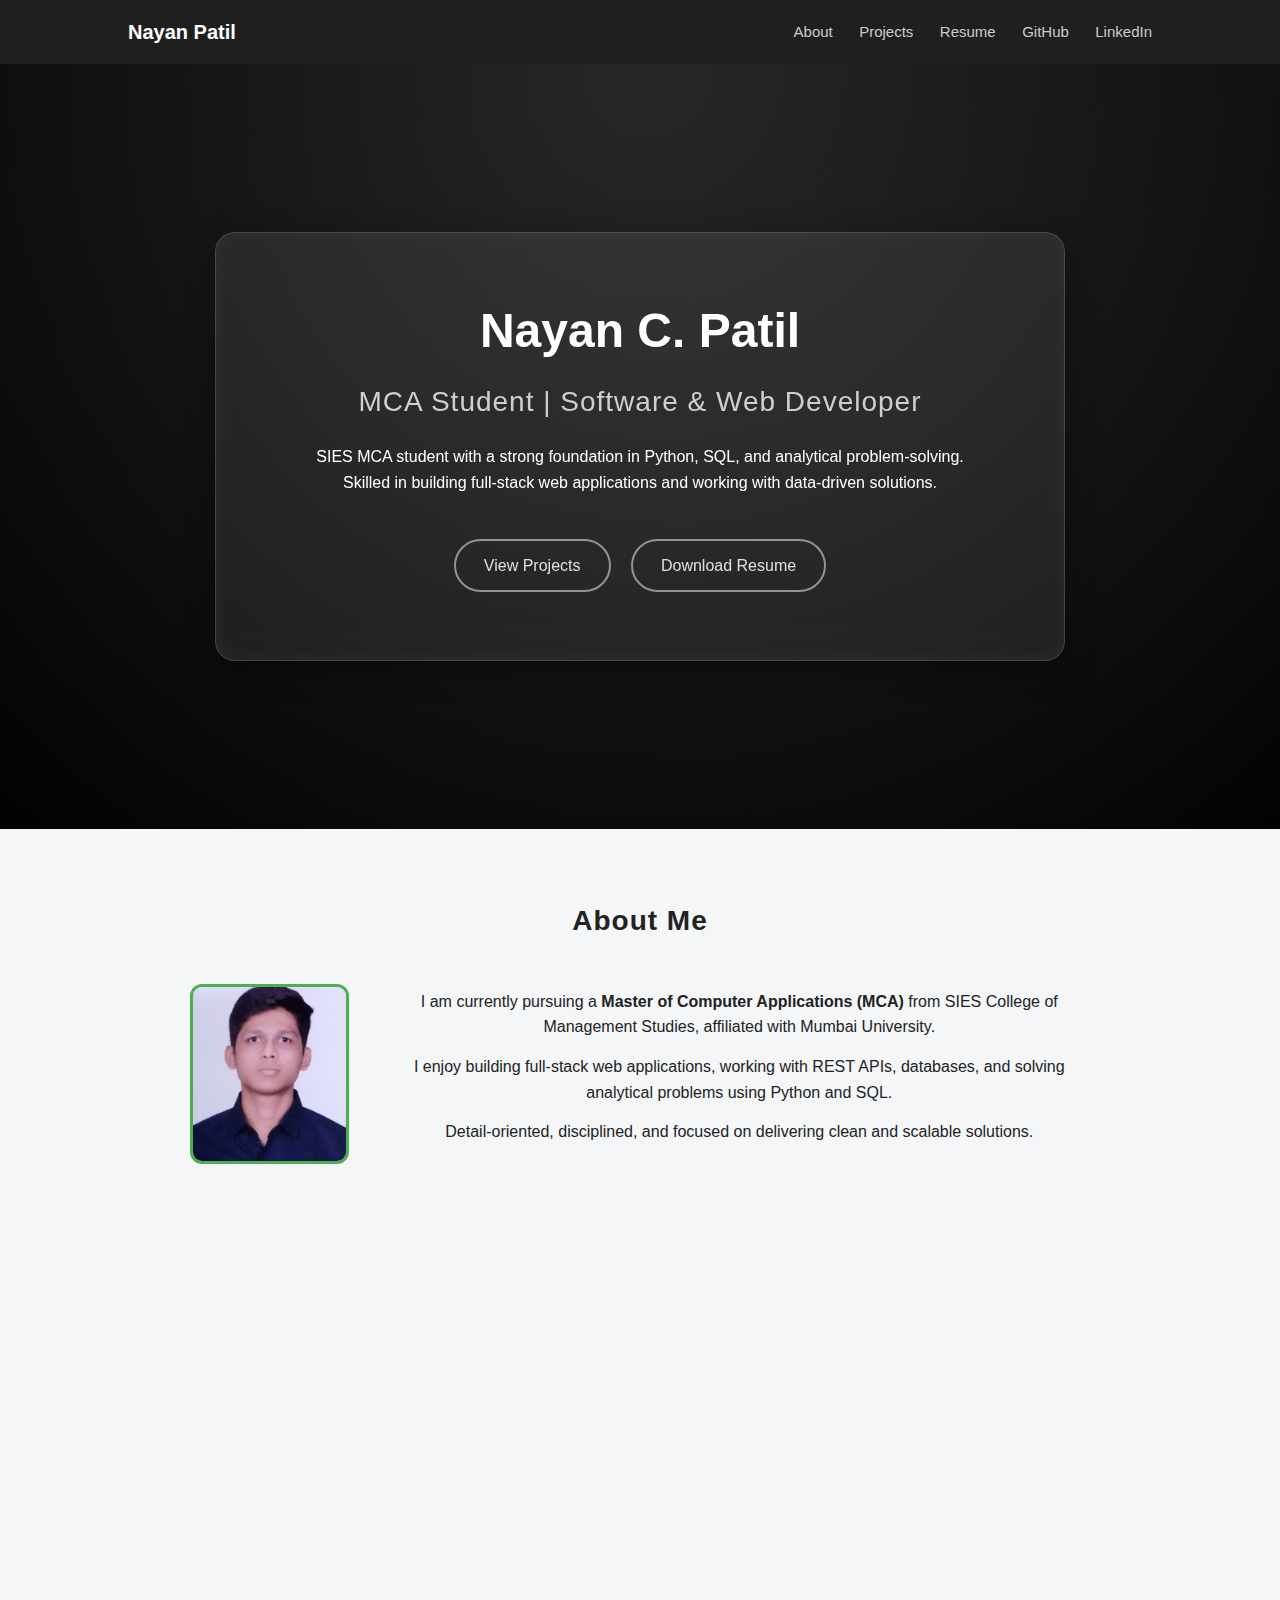
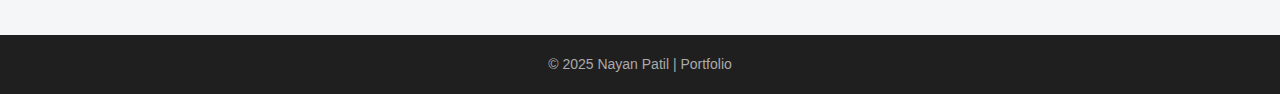
<file: index.html>
<!DOCTYPE html>
<html lang="en">
<head>
  <meta charset="UTF-8" />
  <meta name="viewport" content="width=device-width, initial-scale=1.0" />
  <title>Nayan Patil | Portfolio</title>
  <link rel="stylesheet" href="css/style.css" />
</head>
<body>

  <!-- Navbar -->
  <header class="navbar">
    <div class="logo">Nayan Patil</div>
    <nav>
      <a href="#about">About</a>
      <a href="projects.html">Projects</a>
      <a href="resume.html">Resume</a>
      <a href="https://github.com/" target="_blank">GitHub</a>
      <a href="https://linkedin.com/" target="_blank">LinkedIn</a>
    </nav>
  </header>

  <!-- Hero Section -->
  <section class="hero-intro">
  <div class="hero-content">

    <div class="hero-content">

  <!-- GLASS CARD START -->
  <div class="glass-card">

    <div class="hero-text">
      <h1>Nayan C. Patil</h1>
      <h2>MCA Student | Software & Web Developer</h2>

      <p>
        SIES MCA student with a strong foundation in Python, SQL, and analytical
        problem-solving. Skilled in building full-stack web applications and
        working with data-driven solutions.
      </p>

      <div class="hero-buttons">
        <a href="projects.html" class="btn outline">View Projects</a>
        <a href="assets/Nayan_Patil_resume.pdf" target="_blank" class="btn outline">
          Download Resume
        </a>
      </div>
    </div>

  </div>
  <!-- GLASS CARD END -->

</div>

    

  </div>
</section>

  <!-- About Section -->
  <section class="about" id="about">
  <h2>About Me</h2>

  <div class="about-container">
    <img src="assets/profile.jpg" alt="Nayan Patil" class="about-img" />

    <div class="about-text">
      <p>
        I am currently pursuing a <strong>Master of Computer Applications (MCA)</strong>
        from SIES College of Management Studies, affiliated with Mumbai University.
      </p>

      <p>
        I enjoy building full-stack web applications, working with REST APIs,
        databases, and solving analytical problems using Python and SQL.
      </p>

      <p>
        Detail-oriented, disciplined, and focused on delivering clean and scalable
        solutions.
      </p>
    </div>
  </div>
</section>

  <!-- Skills Section -->
<section class="skills fade-in">
  <h2>Technical Skills</h2>

  <div class="skills-grid">
    <div class="skill-card">
      <h4>Languages</h4>
      <p>Python, JavaScript, SQL, CSS</p>
    </div>

    <div class="skill-card">
      <h4>Frontend</h4>
      <p>React, HTML, CSS, Tailwind</p>
    </div>

    <div class="skill-card">
      <h4>Backend & DB</h4>
      <p>Node.js, MongoDB, SQL</p>
    </div>

    <div class="skill-card">
      <h4>Tools</h4>
      <p>Git, GitHub, VS Code, Tableau, Power BI</p>
    </div>

    <div class="skill-card">
      <h4>Soft Skills</h4>
      <p>Problem-Solving, Collaboration, Communication</p>
    </div>
  </div>
</section>

  <!-- Projects Section -->
<section class="projects fade-in" id="projects">
  <h2>Projects</h2>

  <div class="project-card">
    <h3>EQ Zone — Web-based Equalizer Platform</h3>
    <p class="tech">React · Node.js · MongoDB · CSS · JWT</p>
    <ul>
      <li>Developed a responsive equalizer platform with customizable audio filters.</li>
      <li>Implemented secure user login and JWT-based authentication.</li>
      <li>Built and optimized REST APIs using Node.js.</li>
      <li>Collaborated with team members to improve application performance.</li>
    </ul>
    <a href="https://github.com/Sumit4689/EQZone" target="_blank">View on GitHub →</a>
  </div>

  <div class="project-card">
    <h3>AI Powered PC Builder</h3>
    <p class="tech">React · Node.js · MongoDB · CSS · JWT</p>
    <ul>
      <li>Developed a smart PC configuration tool for optimal component selection.</li>
      <li>Designed responsive UI using React and Tailwind.</li>
      <li>Integrated MongoDB for secure data storage and session handling.</li>
    </ul>
  </div>
</section>

  <!-- Education Section -->
<section class="education fade-in">
  <h2>Education</h2>

  <div class="edu-card">
    <h3>SIES College of Management Studies (SIESCOMS)</h3>
    <p>Master of Computer Applications (MCA)</p>
    <p>Percentage: 60.98</p>
    <span>Aug 2024 – Present | Nerul, MH</span>
  </div>

  <div class="edu-card">
    <h3>SIES College of Arts, Science and Commerce</h3>
    <p>B.Sc. Computer Science</p>
    <p>CGPA: 8.36 / 10</p>
    <span>Jun 2020 – Apr 2023 | Nerul, MH</span>
  </div>
</section>

  <!-- Footer -->
  <footer>
    <p>© 2025 Nayan Patil | Portfolio</p>
  </footer>

</body>
</html>
</file>
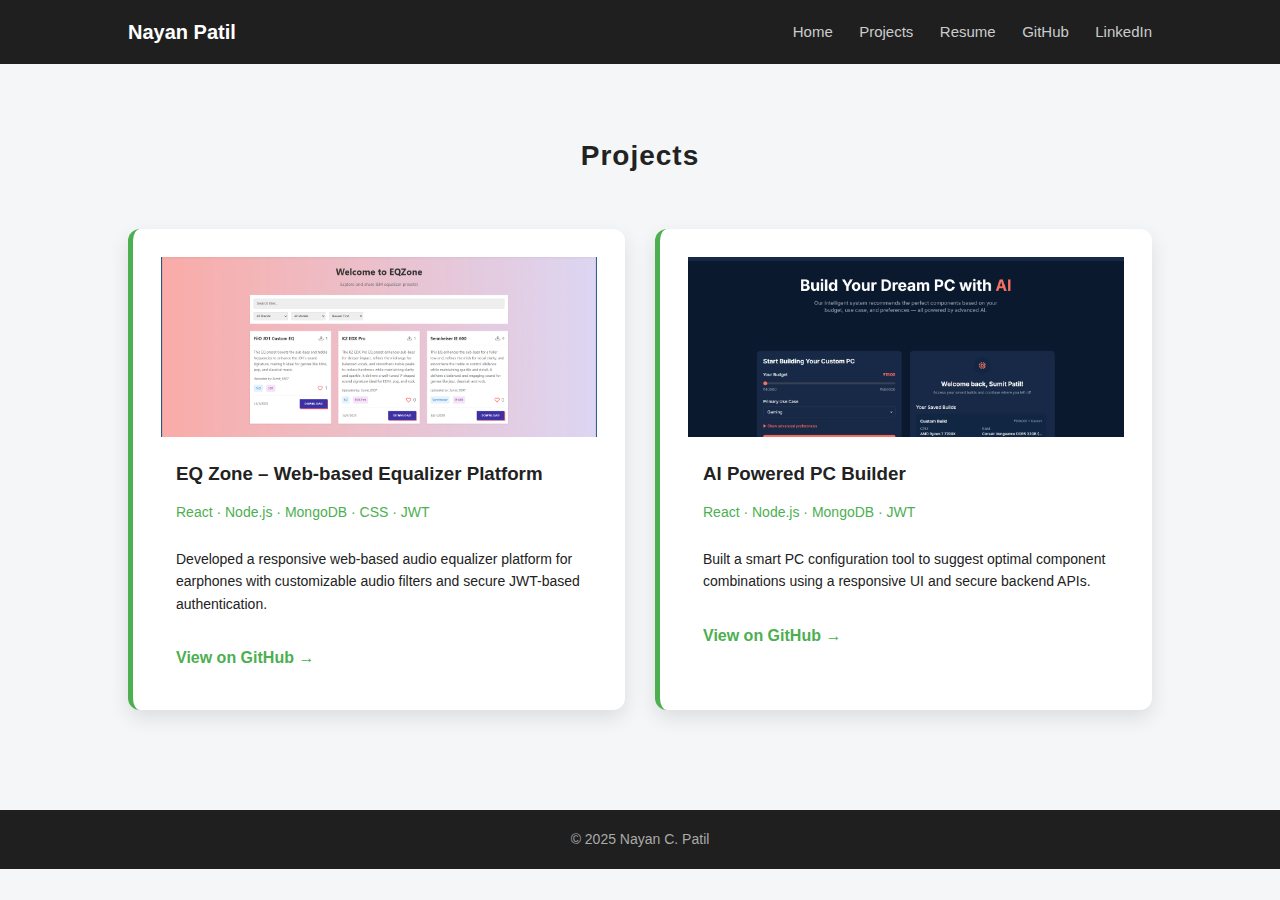
<file: projects.html>
<!DOCTYPE html>
<html lang="en">
<head>
  <meta charset="UTF-8">
  <title>Projects | Nayan C. Patil</title>
  <meta name="viewport" content="width=device-width, initial-scale=1.0">
  <link rel="stylesheet" href="css/style.css">
</head>

<body>

<!-- NAVBAR -->
<header class="navbar">
  <div class="logo">Nayan Patil</div>
  <nav>
    <a href="index.html">Home</a>
    <a href="projects.html">Projects</a>
    <a href="resume.html">Resume</a>
    <a href="https://github.com/" target="_blank">GitHub</a>
    <a href="https://linkedin.com/" target="_blank">LinkedIn</a>
  </nav>
</header>

<!-- PROJECTS SECTION -->
<section class="projects-page fade-in">
  <h2>Projects</h2>

  <div class="project-grid">

    <!-- PROJECT 1 -->
    <div class="project-card">
      <img src="assets/projects/eqzone.png" alt="EQ Zone Project">
      <h3>EQ Zone – Web-based Equalizer Platform</h3>
      <p class="tech">React · Node.js · MongoDB · CSS · JWT</p>
      <p>
        Developed a responsive web-based audio equalizer platform for earphones
        with customizable audio filters and secure JWT-based authentication.
      </p>
      <a href="https://github.com/Sumit4689/EQZone" target="_blank">
        View on GitHub →
      </a>
    </div>

    <!-- PROJECT 2 (Updated Link) -->
    <div class="project-card">
      <img src="assets/projects/pcbuilder.png" alt="AI Powered PC Builder">
      <h3>AI Powered PC Builder</h3>
      <p class="tech">React · Node.js · MongoDB · JWT</p>
      <p>
        Built a smart PC configuration tool to suggest optimal component
        combinations using a responsive UI and secure backend APIs.
      </p>
      <a href="https://github.com/nayanp11/AI-Powered-PC-Builder" target="_blank">
        View on GitHub →
      </a>
    </div>

  </div>
</section>

<!-- FOOTER -->
<footer>
  <p>© 2025 Nayan C. Patil</p>
</footer>

<script src="js/main.js"></script>
</body>
</html>
</file>
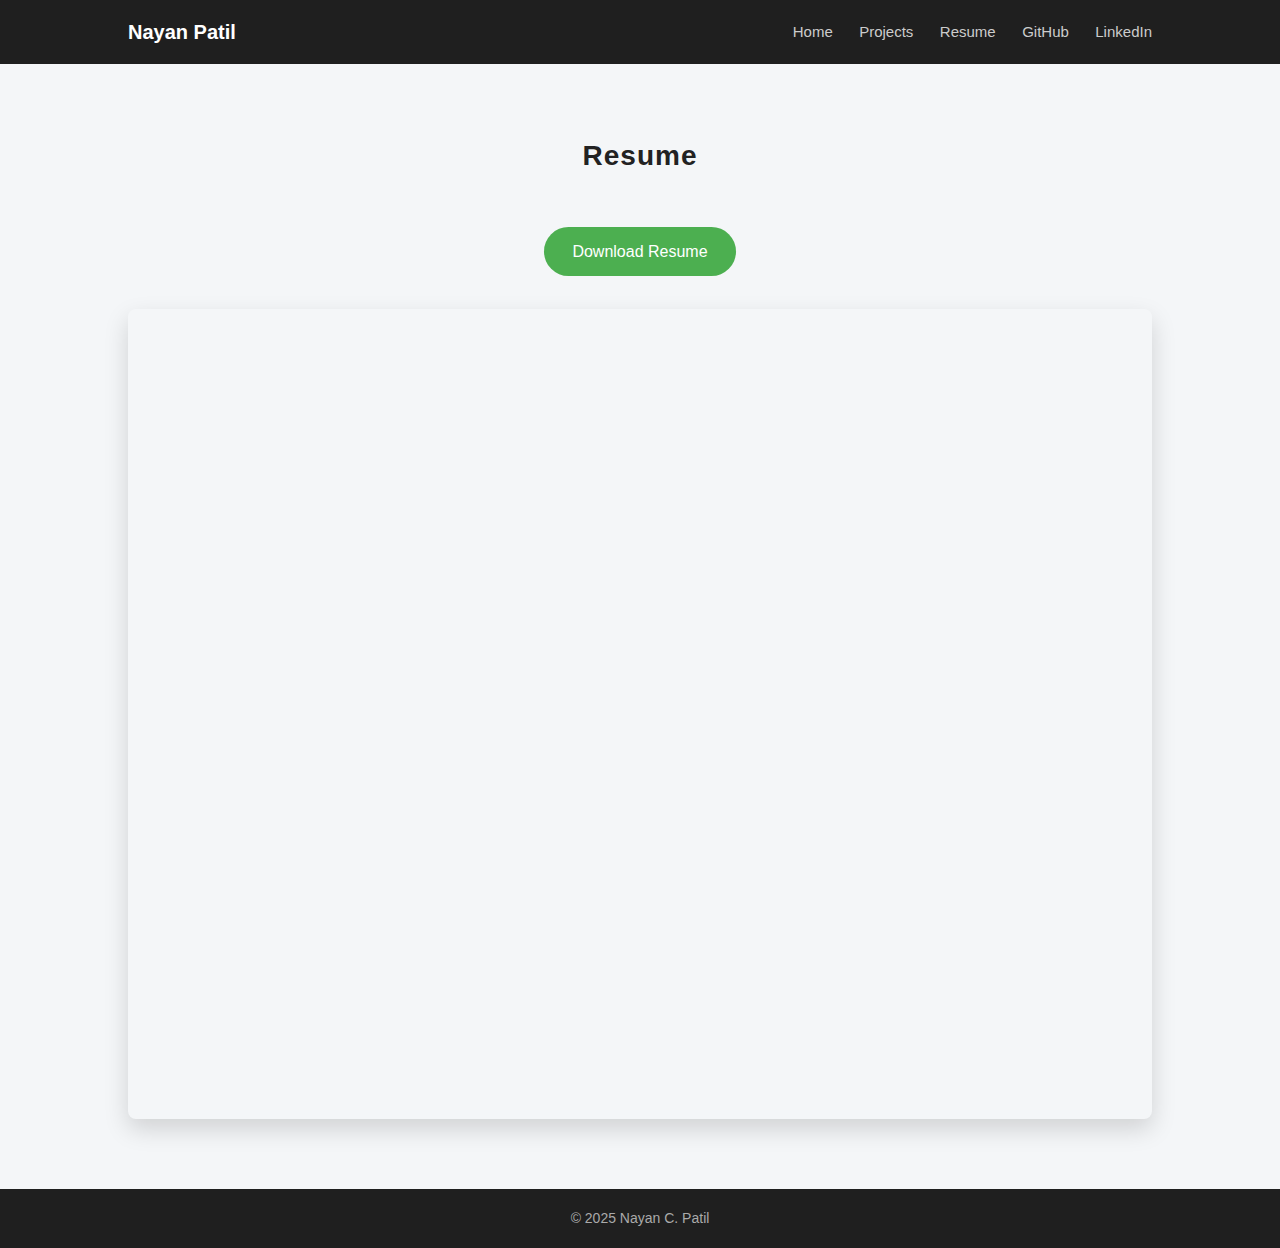
<file: resume.html>
<!DOCTYPE html>
<html lang="en">
<head>
  <meta charset="UTF-8">
  <title>Resume | Nayan C. Patil</title>
  <meta name="viewport" content="width=device-width, initial-scale=1.0">
  <link rel="stylesheet" href="css/style.css">
</head>

<body>

<!-- NAVBAR -->
<header class="navbar">
  <div class="logo">Nayan Patil</div>
  <nav>
    <a href="index.html">Home</a>
    <a href="projects.html">Projects</a>
    <a href="resume.html">Resume</a>
    <a href="https://github.com/" target="_blank">GitHub</a>
    <a href="https://linkedin.com/" target="_blank">LinkedIn</a>
  </nav>
</header>

<!-- RESUME SECTION -->
<section class="resume-section fade-in">
  <h2>Resume</h2>

  <div class="resume-actions">
    <a href="assets/Nayan_Patil_resume.pdf"
       class="btn primary"
       download>
       Download Resume
    </a>
  </div>

  <!-- EMBEDDED RESUME -->
  <div class="resume-viewer">
    <iframe
      src="assets/Nayan_Patil_resume.pdf"
      title="Nayan Patil Resume">
    </iframe>
  </div>
</section>

<footer>
  <p>© 2025 Nayan C. Patil</p>
</footer>

<script src="js/main.js"></script>
</body>
</html>
</file>
<file: css/style.css>
/* RESET */
* {
  margin: 0;
  padding: 0;
  box-sizing: border-box;
  font-family: "Segoe UI", Arial, sans-serif;
}

html {
  scroll-behavior: smooth;
}

body {
  background: #f4f6f8;
  color: #222;
  line-height: 1.6;
}

/* NAVBAR */
.navbar {
  position: sticky;
  top: 0;
  z-index: 1000;
  background: #1f1f1f;
  padding: 16px 10%;
  display: flex;
  justify-content: space-between;
  align-items: center;
}

.navbar .logo {
  font-size: 20px;
  font-weight: 700;
  color: #fff;
}

.navbar nav a {
  margin-left: 22px;
  text-decoration: none;
  color: #ccc;
  font-size: 15px;
  transition: color 0.3s;
}

.navbar nav a:hover {
  color: #4caf50;
}

/* HERO INTRO */
.hero-intro {
  min-height: 85vh;
  padding: 80px 10%;
  background: radial-gradient(
    circle at top,
    rgba(255, 255, 255, 0.08),
    rgba(0, 0, 0, 0.9)
  ),
  linear-gradient(135deg, #121212, #1c1c1c);
  color: #fff;
  text-align: center;
  display: flex;
  flex-direction: column;
  justify-content: center;
}

.hero-intro h1 {
  font-size: 48px;
  margin-bottom: 10px;
}

.hero-intro h2 {
  font-weight: 400;
  color: #cfcfcf;
  margin-bottom: 20px;
}

.hero-intro p {
  max-width: 650px;
  margin: 0 auto;
  font-size: 16px;
}

.hero-buttons {
  margin-top: 35px;
}

.btn {
  display: inline-block;
  padding: 12px 28px;
  margin: 8px;
  border-radius: 30px;
  font-weight: 500;
  text-decoration: none;
  transition: all 0.3s ease;
}

.btn.primary {
  background: #4caf50;
  color: #fff;
}

.btn.primary:hover {
  background: #43a047;                 /* darker green */
  transform: translateY(-2px);         /* lift */
  box-shadow: 0 8px 20px rgba(76, 175, 80, 0.35); /* glow */
}

.btn.outline {
  border: 2px solid rgba(255, 255, 255, 0.5);
  color: rgba(255, 255, 255, 0.85);
  background: transparent;
}

.btn.outline:hover {
  background: #4caf50;
  color: #fff;
  border-color: #4caf50;
  transform: translateY(-2px);
  box-shadow: 0 8px 20px rgba(76, 175, 80, 0.35);
}

/* SECTION BASE */
section {
  padding: 70px 10%;
}

section h2 {
  text-align: center;
  font-size: 28px;
  margin-bottom: 40px;
  letter-spacing: 1px;
}

/* ABOUT */
.about p {
  max-width: 800px;
  margin: 0 auto 18px auto;
  text-align: center;
  font-size: 16px;
}

/* SKILLS */
.skills {
  background: #ffffff;
}

.skills-grid {
  display: grid;
  grid-template-columns: repeat(auto-fit, minmax(220px, 1fr));
  gap: 25px;
}

.skill-card {
  background: #f9f9f9;
  padding: 25px;
  border-radius: 12px;
  text-align: center;
  transition: transform 0.3s, box-shadow 0.3s;
}

.skill-card h4 {
  margin-bottom: 10px;
  color: #4caf50;
}

.skill-card p {
  font-size: 14px;
}

.skill-card:hover {
  transform: translateY(-8px);
  box-shadow: 0 12px 25px rgba(0, 0, 0, 0.12);
}

/* PROJECTS */
.projects {
  background: #f4f6f8;
}

.project-card {
  background: #fff;
  padding: 28px;
  margin-bottom: 30px;
  border-left: 5px solid #4caf50;
  border-radius: 8px;
  transition: transform 0.3s, box-shadow 0.3s;
}

.project-card h3 {
  margin-bottom: 6px;
}

.project-card .tech {
  font-size: 14px;
  color: #4caf50;
  margin-bottom: 12px;
}

.project-card ul {
  margin-left: 20px;
}

.project-card ul li {
  margin-bottom: 6px;
}

.project-card a {
  display: inline-block;
  margin-top: 12px;
  text-decoration: none;
  color: #4caf50;
  font-weight: 500;
}

.project-card:hover {
  transform: translateY(-6px);
  box-shadow: 0 15px 30px rgba(0, 0, 0, 0.1);
}

/* PROJECTS PAGE */
.projects-page {
  padding: 70px 10%;
  background: #f4f6f8;
}

.projects-page h2 {
  text-align: center;
  margin-bottom: 50px;
}

/* EDUCATION */
.education {
  background: #ffffff;
}

.edu-card {
  background: #f9f9f9;
  padding: 25px;
  margin-bottom: 25px;
  border-left: 5px solid #4caf50;
  border-radius: 8px;
}

.edu-card h3 {
  margin-bottom: 6px;
}

.edu-card span {
  font-size: 14px;
  color: #555;
}

/* FOOTER */
footer {
  background: #1f1f1f;
  color: #aaa;
  text-align: center;
  padding: 18px;
  font-size: 14px;
}

/* RESPONSIVE */
@media (max-width: 768px) {
  .hero-intro h1 {
    font-size: 36px;
  }

  .hero-intro h2 {
    font-size: 18px;
  }

  section {
    padding: 60px 6%;
  }

  .navbar nav a {
    margin-left: 12px;
  }
}

/* ABOUT SECTION WITH PHOTO */
.about-container {
  display: flex;
  align-items: center;
  gap: 40px;
  max-width: 900px;
  margin: auto;
}

.about-img {
  width: 180px;
  height: 180px;
  object-fit: cover;
  border-radius: 12px;
  border: 3px solid #4caf50;
}

.about-text p {
  margin-bottom: 14px;
}

/* Responsive About */
@media (max-width: 768px) {
  .about-container {
    flex-direction: column;
    text-align: center;
  }
}

/* PROJECT GRID */
.project-grid {
  display: grid;
  grid-template-columns: repeat(auto-fit, minmax(280px, 1fr));
  gap: 30px;
}

.project-card {
  background: #fff;
  border-radius: 12px;
  overflow: hidden;
  box-shadow: 0 8px 20px rgba(0,0,0,0.1);
  transition: transform 0.3s;
}

.project-card img {
  width: 100%;
  height: 180px;
  object-fit: cover;
}

.project-card h3 {
  padding: 15px 15px 0;
}

.project-card p {
  padding: 6px 15px;
  font-size: 14px;
}

.project-card a {
  display: block;
  padding: 12px 15px;
  color: #4caf50;
  font-weight: 600;
  text-decoration: none;
}

.project-card:hover {
  transform: translateY(-8px);
}

/* SCROLL ANIMATION */
.fade-in {
  opacity: 0;
  transform: translateY(30px);
  transition: all 0.8s ease;
}

.fade-in.show {
  opacity: 1;
  transform: translateY(0);
}

/* RESUME PAGE */
.resume-section {
  padding: 70px 10%;
  background: #f4f6f8;
  text-align: center;
}

.resume-actions {
  margin-bottom: 25px;
}

.resume-viewer {
  width: 100%;
  height: 90vh;
  border-radius: 8px;
  overflow: hidden;
  box-shadow: 0 10px 25px rgba(0,0,0,0.15);
}

.resume-viewer iframe {
  width: 100%;
  height: 100%;
  border: none;
}

/* GLASSMORPHISM HERO CARD */
.glass-card {
  background: rgba(255, 255, 255, 0.08); /* transparent glass */
  backdrop-filter: blur(14px);
  -webkit-backdrop-filter: blur(14px);
  border-radius: 20px;
  padding: 60px 70px;
  max-width: 850px;
  margin: auto;
  border: 1px solid rgba(255, 255, 255, 0.15);
  box-shadow: 
    0 8px 30px rgba(0, 0, 0, 0.35),
    inset 0 0 20px rgba(255, 255, 255, 0.05);
}

/* Slight glow on hover (liquid feel) */
.glass-card:hover {
  box-shadow:
    0 12px 45px rgba(76, 175, 80, 0.25),
    inset 0 0 25px rgba(255, 255, 255, 0.08);
  transition: 0.4s ease;
}

@media (max-width: 768px) {
  .glass-card {
    padding: 40px 25px;
  }
}
</file>
